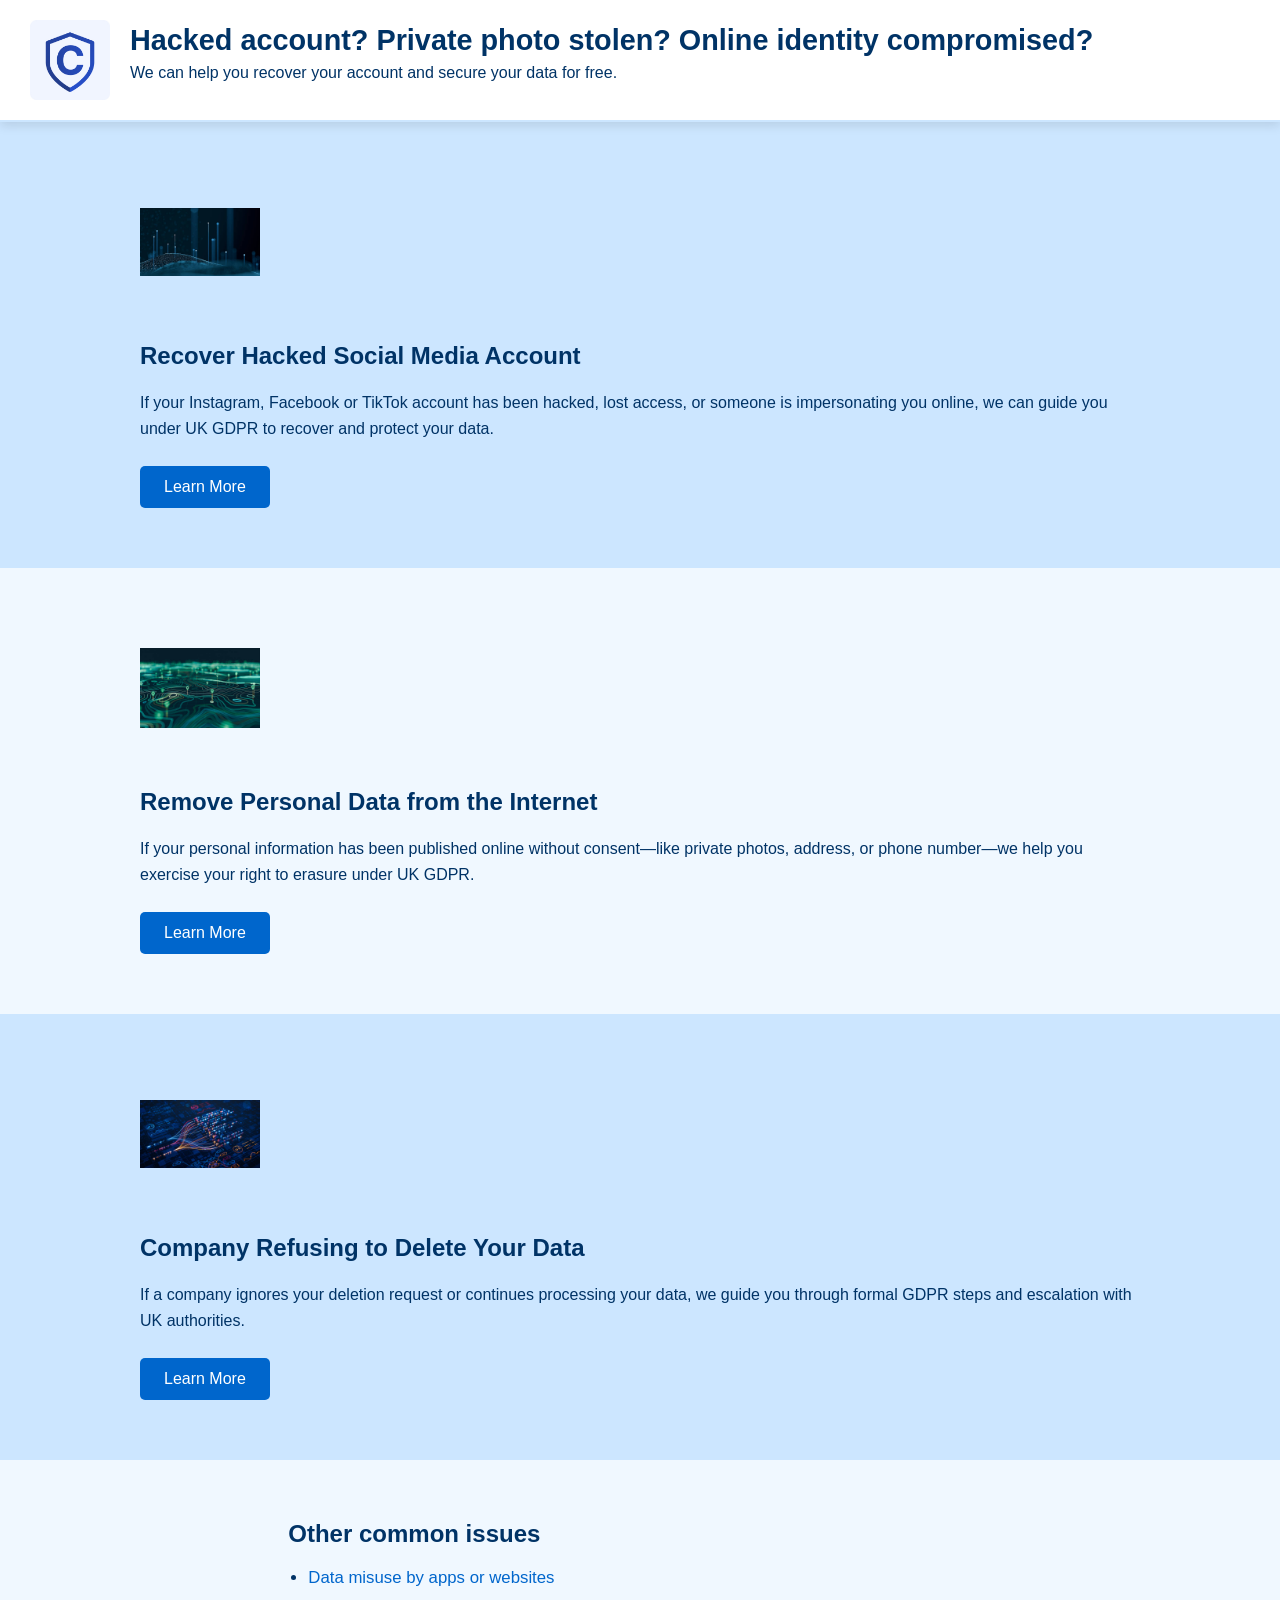
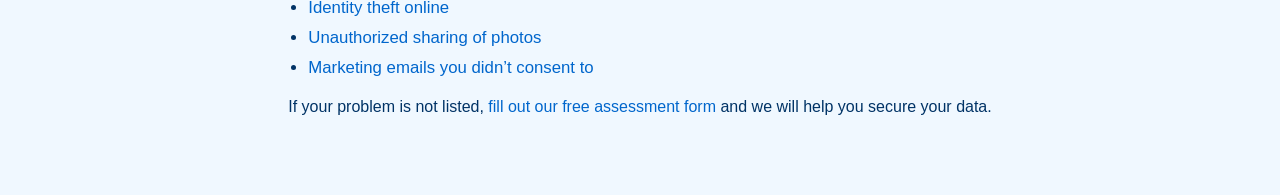
<file: index.html/index.html>
<html lang="en">
<head>
  <meta charset="UTF-8">
  <meta name="viewport" content="width=device-width, initial-scale=1.0">
  <title>Hacked account? Private photo stolen? We can help | Consentia</title>
  <link href="style.css" rel="stylesheet" type="text/css">
</head>
<body>

<header class="main-header-left">
  <img src="images/logo.png" alt="Consentia Logo" class="logo-left">
  <div class="header-text">
    <h1>Hacked account? Private photo stolen? Online identity compromised?</h1>
    <p>We can help you recover your account and secure your data for free.</p>
  </div>
</header>
  <!-- Section 1 -->
  <section class="service-section">
    <div class="service-content">
      <img src="images/hacked-icon.png" alt="Hacked Account Icon" class="service-image">
      <div class="service-text">
        <h2>Recover Hacked Social Media Account</h2>
        <p>If your Instagram, Facebook or TikTok account has been hacked, lost access, or someone is impersonating you online, we can guide you under UK GDPR to recover and protect your data.</p>
        <a href="recover-hacked.html" class="btn">Learn More</a>
      </div>
    </div>
  </section>

  <!-- Section 2 -->
  <section class="service-section alt-bg">
    <div class="service-content">
      <img src="images/remove-data-icon.png" alt="Remove Data Icon" class="service-image">
      <div class="service-text">
        <h2>Remove Personal Data from the Internet</h2>
        <p>If your personal information has been published online without consent—like private photos, address, or phone number—we help you exercise your right to erasure under UK GDPR.</p>
        <a href="remove-data.html" class="btn">Learn More</a>
      </div>
    </div>
  </section>

  <!-- Section 3 -->
  <section class="service-section">
    <div class="service-content">
      <img src="images/company-refuse-icon.png" alt="Company Refuse Icon" class="service-image">
      <div class="service-text">
        <h2>Company Refusing to Delete Your Data</h2>
        <p>If a company ignores your deletion request or continues processing your data, we guide you through formal GDPR steps and escalation with UK authorities.</p>
        <a href="company-refusing.html" class="btn">Learn More</a>
      </div>
    </div>
  </section>

  <!-- Other common issues -->
  <section class="service-section alt-bg">
    <div class="service-content column">
      <div class="service-text full-width">
        <h2>Other common issues</h2>
        <ul>
          <li><a href="contact.html">Data misuse by apps or websites</a></li>
          <li><a href="contact.html">Identity theft online</a></li>
          <li><a href="contact.html">Unauthorized sharing of photos</a></li>
          <li><a href="contact.html">Marketing emails you didn’t consent to</a></li>
        </ul>
        <p>If your problem is not listed, <a href="contact.html">fill out our free assessment form</a> and we will help you secure your data.</p>
      </div>
    </div>
  </section>

</body>
</html>
</file>
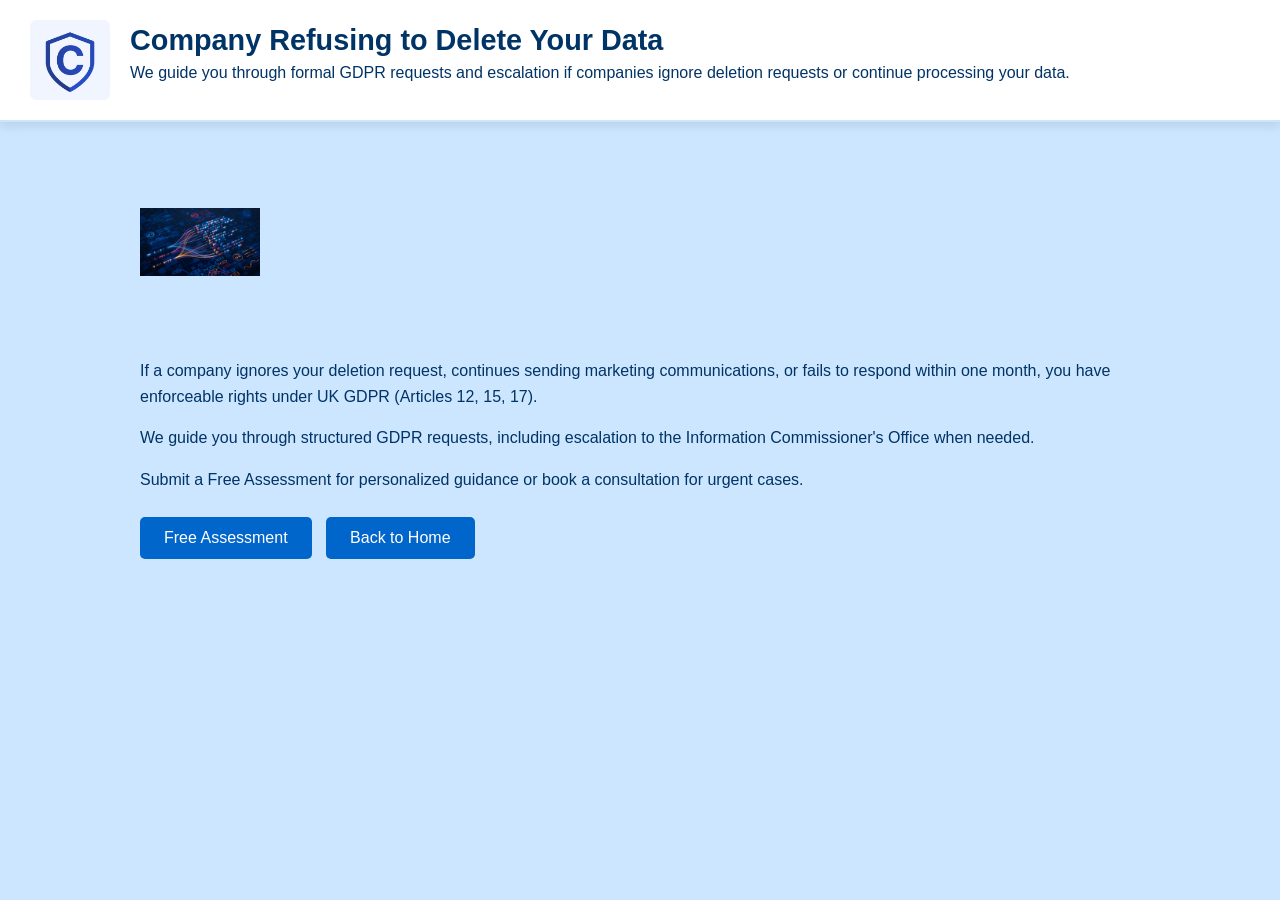
<file: index.html/company-refusing.html>
<html lang="en">
<head>
  <meta charset="UTF-8">
  <meta name="viewport" content="width=device-width, initial-scale=1.0">
  <title>Company Refusing Data Deletion | Consentia</title>
  <link href="style.css" rel="stylesheet" type="text/css">
</head>
<body>

<header class="main-header-left">
  <img src="images/logo.png" alt="Consentia Logo" class="logo-left">
  <div class="header-text">
    <h1>Company Refusing to Delete Your Data</h1>
    <p>We guide you through formal GDPR requests and escalation if companies ignore deletion requests or continue processing your data.</p>
  </div>
</header>

<section class="service-section">
  <div class="service-content">
    <img src="images/company-refuse-icon.png" alt="Company Refuse Icon" class="service-image">
    <div class="service-text">
      <p>If a company ignores your deletion request, continues sending marketing communications, or fails to respond within one month, you have enforceable rights under UK GDPR (Articles 12, 15, 17).</p>
      <p>We guide you through structured GDPR requests, including escalation to the Information Commissioner's Office when needed.</p>
      <p>Submit a Free Assessment for personalized guidance or book a consultation for urgent cases.</p>
      <a href="contact.html" class="btn">Free Assessment</a>
      <a href="index.html" class="btn">Back to Home</a>
    </div>
  </div>
</section>

</body>
</html>
</file>
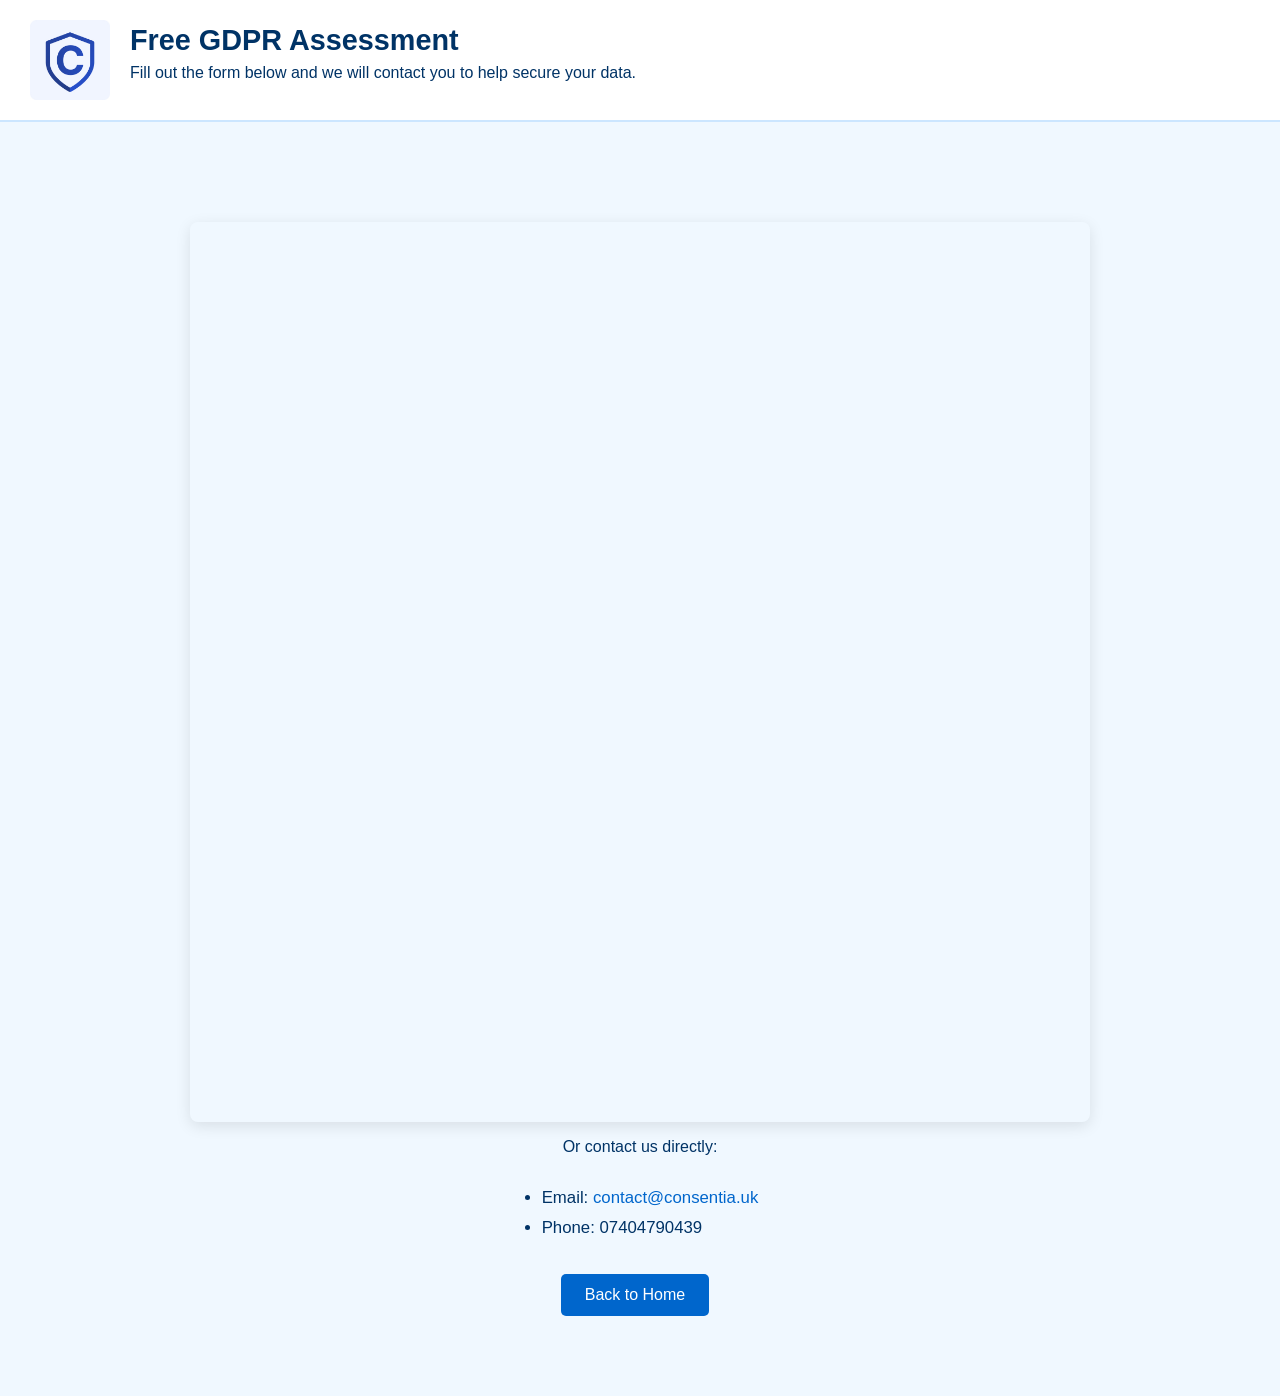
<file: index.html/contact.html>
<html lang="en">
<head>
  <meta charset="UTF-8">
  <meta name="viewport" content="width=device-width, initial-scale=1.0">
  <title>Free Assessment | Consentia</title>
  <link href="style.css" rel="stylesheet" type="text/css">
</head>
<body>

<header class="main-header-left">
  <img src="images/logo.png" alt="Consentia Logo" class="logo-left">
  <div class="header-text">
    <h1>Free GDPR Assessment</h1>
    <p>Fill out the form below and we will contact you to help secure your data.</p>
  </div>
</header>

<!-- Section formulaire centrée -->
<section class="service-section alt-bg">
  <div class="form-container">
    <!-- Google Form intégré -->
    <iframe src="https://forms.gle/uqzmcXmg26kAHDAf6" frameborder="0" marginheight="0" marginwidth="0">Loading…</iframe>

    <!-- Contact direct -->
    <p>Or contact us directly:</p>
    <ul>
      <li>Email: <a href="mailto:contact@consentia.uk">contact@consentia.uk</a></li>
      <li>Phone: 07404790439</li>
    </ul>

    <!-- Bouton retour -->
    <a href="index.html" class="btn">Back to Home</a>
  </div>
</section>

</body>
</html>
</file>
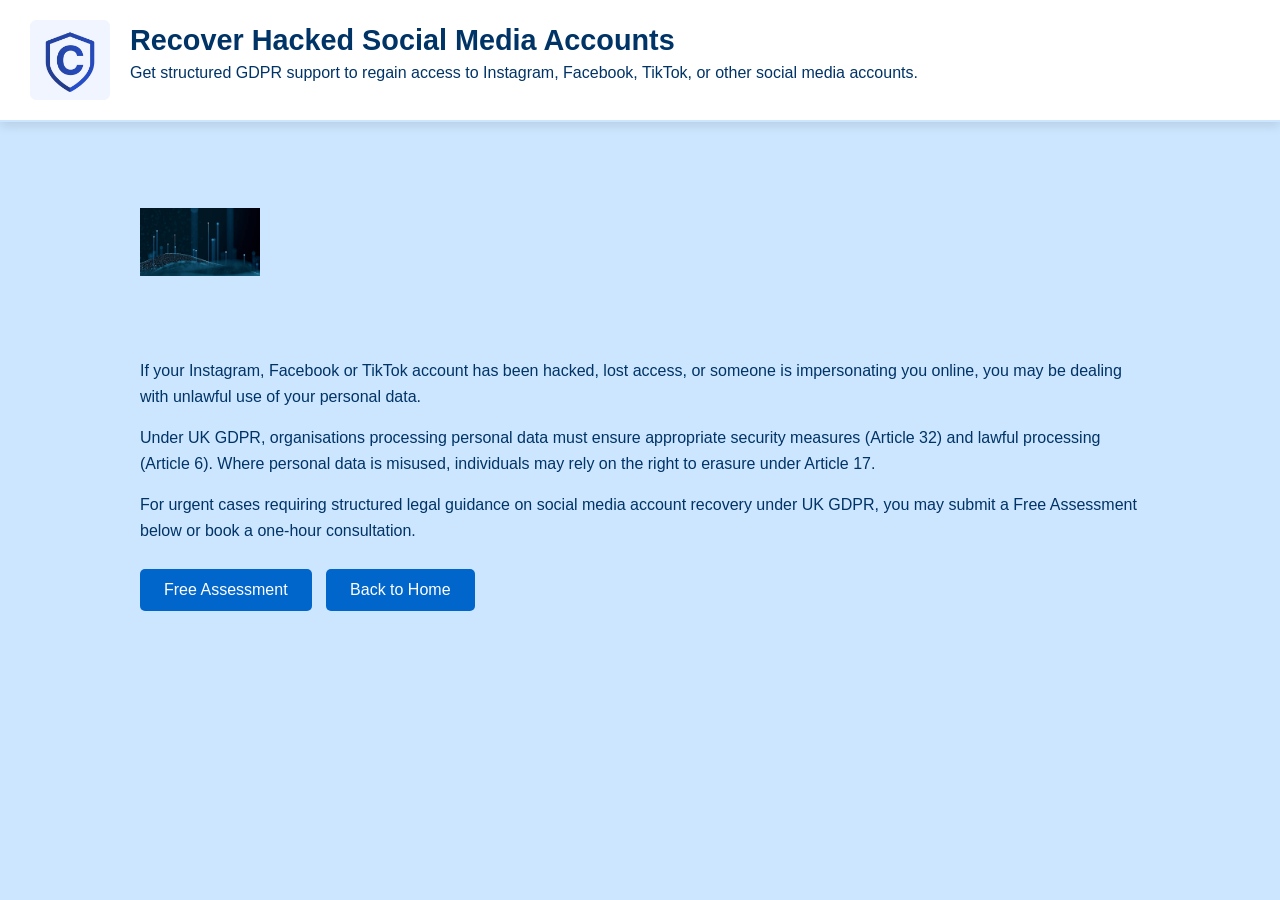
<file: index.html/recover-hacked.html>
<html lang="en">
<head>
  <meta charset="UTF-8">
  <meta name="viewport" content="width=device-width, initial-scale=1.0">
  <title>Recover Hacked Account | Consentia</title>
  <link href="style.css" rel="stylesheet" type="text/css">
</head>
<body>

<header class="main-header-left">
  <img src="images/logo.png" alt="Consentia Logo" class="logo-left">
  <div class="header-text">
    <h1>Recover Hacked Social Media Accounts</h1>
    <p>Get structured GDPR support to regain access to Instagram, Facebook, TikTok, or other social media accounts.</p>
  </div>
</header>

<section class="service-section">
  <div class="service-content">
   <img src="images/hacked-icon.png" alt="Hacked Account Icon" class="service-image">
    <div class="service-text">
      <p>If your Instagram, Facebook or TikTok account has been hacked, lost access, or someone is impersonating you online, you may be dealing with unlawful use of your personal data.</p>
      <p>Under UK GDPR, organisations processing personal data must ensure appropriate security measures (Article 32) and lawful processing (Article 6). Where personal data is misused, individuals may rely on the right to erasure under Article 17.</p>
      <p>For urgent cases requiring structured legal guidance on social media account recovery under UK GDPR, you may submit a Free Assessment below or book a one-hour consultation.</p>
      <a href="contact.html" class="btn">Free Assessment</a>
      <a href="index.html" class="btn">Back to Home</a>
    </div>
  </div>
</section>

</body>
</html>
</file>
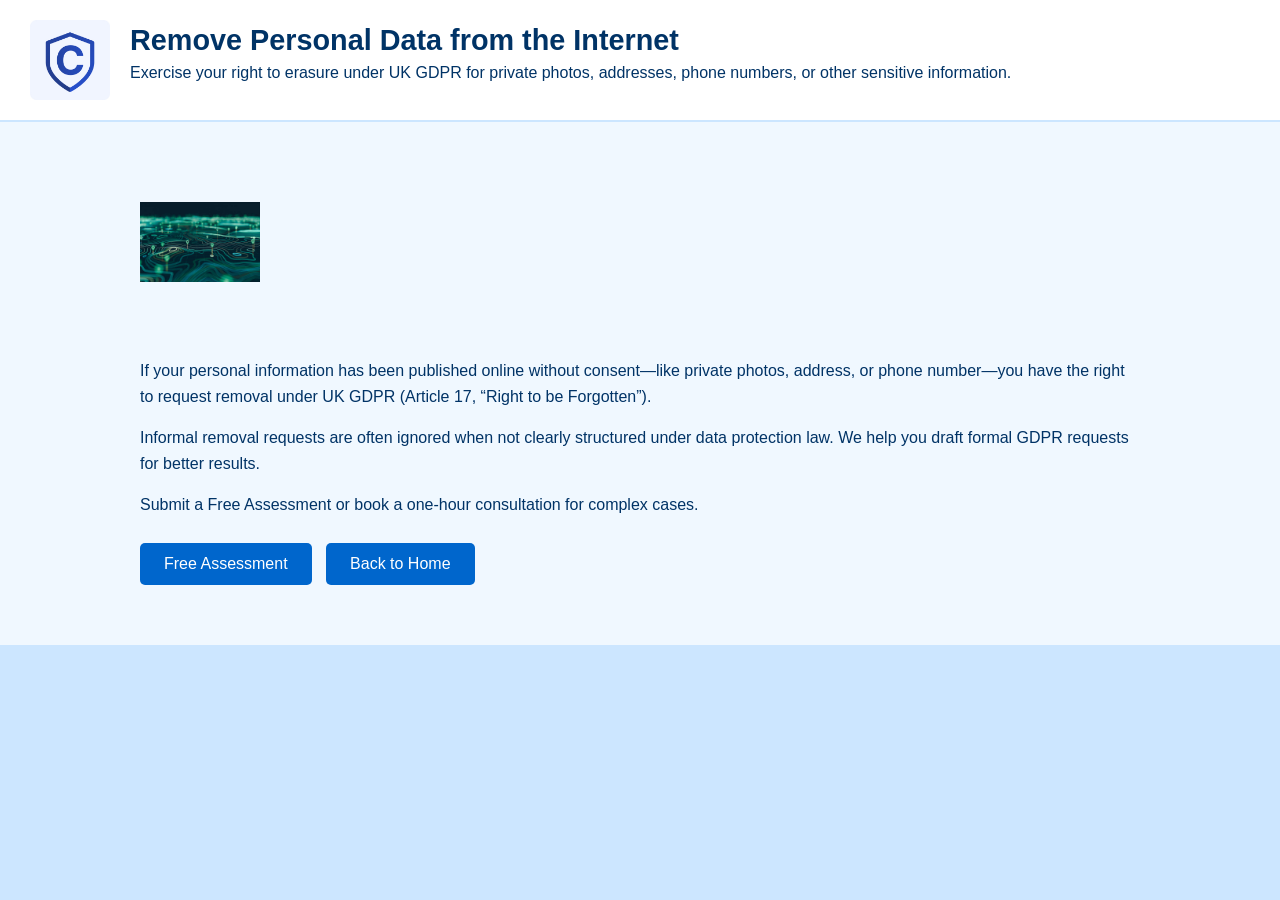
<file: index.html/remove-data.html>
<html lang="en">
<head>
  <meta charset="UTF-8">
  <meta name="viewport" content="width=device-width, initial-scale=1.0">
  <title>Remove Personal Data | Consentia</title>
  <link href="style.css" rel="stylesheet" type="text/css">
</head>
<body>

<header class="main-header-left">
  <img src="images/logo.png" alt="Consentia Logo" class="logo-left">
  <div class="header-text">
    <h1>Remove Personal Data from the Internet</h1>
    <p>Exercise your right to erasure under UK GDPR for private photos, addresses, phone numbers, or other sensitive information.</p>
  </div>
</header>

<section class="service-section alt-bg">
  <div class="service-content">
    <img src="images/remove-data-icon.png" alt="Remove Data Icon" class="service-image">
    <div class="service-text">
      <p>If your personal information has been published online without consent—like private photos, address, or phone number—you have the right to request removal under UK GDPR (Article 17, “Right to be Forgotten”).</p>
      <p>Informal removal requests are often ignored when not clearly structured under data protection law. We help you draft formal GDPR requests for better results.</p>
      <p>Submit a Free Assessment or book a one-hour consultation for complex cases.</p>
      <a href="contact.html" class="btn">Free Assessment</a>
      <a href="index.html" class="btn">Back to Home</a>
    </div>
  </div>
</section>

</body>
</html>
</file>
<file: index.html/style.css>
/* Base */
body {
  font-family: Arial, sans-serif;
  margin: 0;
  padding: 0;
  background-color: #cce6ff; /* fond bleu clair */
  color: #003366;
}

/* Header */
.main-header {
  text-align: center;
  padding: 60px 20px;
}

.main-header h1 {
  font-size: 1.8em;
  line-height: 1.4;
}

/* Sections */
.service-section {
  padding: 60px 20px;
  display: flex;
  justify-content: center;
}

.service-section.alt-bg {
  background-color: #f0f8ff; /* couleur alternative pour sections */
}

.service-content {
  display: flex;
  align-items: center;
  max-width: 1000px;
  gap: 40px;
  flex-wrap: wrap;
}

.service-content.column {
  flex-direction: column; /* pour liste d'autres problèmes */
}

.service-text.full-width {
  width: 100%;
}

/* Images */
.service-image {
  width: 120px;
  height: 120px;
  object-fit: contain;
  flex-shrink: 0;
  display: block;
  transition: transform 0.3s;
}

.service-image:hover {
  transform: scale(1.05);
}

/* Textes */
.service-text h2 {
  margin-top: 0;
}

.service-text p {
  line-height: 1.6;
  margin-bottom: 15px;
}

/* Boutons */
.btn {
  display: inline-block;
  padding: 10px 20px;
  background-color: #0066cc;
  color: #ffffff;
  text-decoration: none;
  border-radius: 5px;
  transition: background-color 0.3s;
}

.btn:hover {
  background-color: #004999;
}

/* Liste autres problèmes */
ul {
  padding-left: 20px;
}

ul li {
  margin-bottom: 10px;
}

a {
  color: #0066cc;
  text-decoration: none;
}

a:hover {
  text-decoration: underline;
}

/* Responsive */
@media (max-width: 768px) {
  .service-content {
    flex-direction: column;
    align-items: center;
    text-align: center;
  }

  .service-image {
    margin-bottom: 20px;
  }
}

body {
  font-family: Arial, sans-serif;
  margin: 0;
  padding: 0;
  background-color: #cce6ff; /* fond bleu clair */
  color: #003366;
}

a {
  color: #0066cc;
  text-decoration: none;
}

a:hover {
  text-decoration: underline;
}

/* =========================
   Header
========================= */
.main-header {
  text-align: center;
  padding: 60px 20px;
}

.main-header h1 {
  font-size: 2em;
  line-height: 1.4;
}

.main-header p {
  font-size: 1.1em;
  margin-top: 10px;
}

/* =========================
   Sections
========================= */
.service-section {
  padding: 60px 20px;
  display: flex;
  justify-content: center;
}

.service-section.alt-bg {
  background-color: #f0f8ff; /* couleur alternative pour sections */
}

.service-content {
  display: flex;
  align-items: center;
  max-width: 1000px;
  gap: 40px;
  flex-wrap: wrap;
}

.service-content.column {
  flex-direction: column; /* pour listes ou formulaire */
}

.service-text.full-width {
  width: 100%;
}

/* =========================
   Images
========================= */
.service-image {
  width: 120px;
  height: 120px;
  object-fit: contain;
  flex-shrink: 0;
  display: block;
  transition: transform 0.3s;
}

.service-image:hover {
  transform: scale(1.08);
}

/* =========================
   Textes
========================= */
.service-text h2 {
  margin-top: 0;
  color: #003366;
}

.service-text p {
  line-height: 1.6;
  margin-bottom: 15px;
}

/* =========================
   Boutons
========================= */
.btn {
  display: inline-block;
  padding: 12px 24px;
  background-color: #0066cc;
  color: #ffffff;
  text-decoration: none;
  border-radius: 5px;
  transition: background-color 0.3s, transform 0.2s;
  margin-right: 10px;
  margin-top: 10px;
}

.btn:hover {
  background-color: #004999;
  transform: translateY(-2px);
}

/* =========================
   Listes autres problèmes
========================= */
ul {
  padding-left: 20px;
}

ul li {
  margin-bottom: 10px;
  font-size: 1.05em;
}

/* =========================
   Formulaire Free Assessment
========================= */
iframe {
  width: 100%;
  max-width: 900px;
  height: 900px;
  border: none;
  border-radius: 8px;
  box-shadow: 0 4px 15px rgba(0,0,0,0.1);
  margin-top: 20px;
}

/* =========================
   Responsive
========================= */
@media (max-width: 768px) {
  .service-content {
    flex-direction: column;
    align-items: center;
    text-align: center;
  }

  .service-image {
    margin-bottom: 20px;
  }

  .btn {
    width: 80%;
    text-align: center;
    margin: 10px 0;
  }
}

/* =========================
   Bannières pour titres principaux
========================= */
.main-header {
  background-color: #ffffff; /* blanc pour la bannière */
  color: #003366; /* texte bleu foncé */
  text-align: center;
  padding: 50px 20px;
  box-shadow: 0 4px 10px rgba(0,0,0,0.1); /* petite ombre pour effet "bannière" */
  border-bottom: 2px solid #cce6ff; /* séparation avec la section */
}

.main-header h1 {
  font-size: 2em;
  line-height: 1.4;
  margin: 0;
}

.main-header p {
  font-size: 1.1em;
  margin-top: 10px;
}

/* =========================
   Centre Google Form
========================= */
.form-container {
  display: flex;
  justify-content: center; /* centre horizontalement */
  align-items: center;     /* centre verticalement */
  flex-direction: column;
  width: 100%;
  min-height: 80vh;        /* occupe presque tout l'écran */
  padding: 20px;
  box-sizing: border-box;
}

.form-container iframe {
  width: 100%;
  max-width: 900px;
  height: 900px;
  border: none;
  border-radius: 8px;
  box-shadow: 0 4px 15px rgba(0,0,0,0.1);
}

/* Header avec logo à gauche */
.main-header-left {
  display: flex;
  align-items: center;      /* centre verticalement le logo et texte */
  background-color: #ffffff; /* bannière blanche */
  padding: 20px 30px;
  box-shadow: 0 4px 10px rgba(0,0,0,0.1);
  border-bottom: 2px solid #cce6ff;
}

/* Logo petit */
.main-header-left .logo-left {
  max-width: 80px; /* petite taille */
  height: auto;
  margin-right: 20px; /* espace entre logo et texte */
}

/* Texte de la bannière */
.main-header-left .header-text h1 {
  font-size: 1.8em;
  line-height: 1.3;
  margin: 0;
  color: #003366;
}

.main-header-left .header-text p {
  font-size: 1em;
  margin-top: 5px;
  color: #003366;
}
</file>
